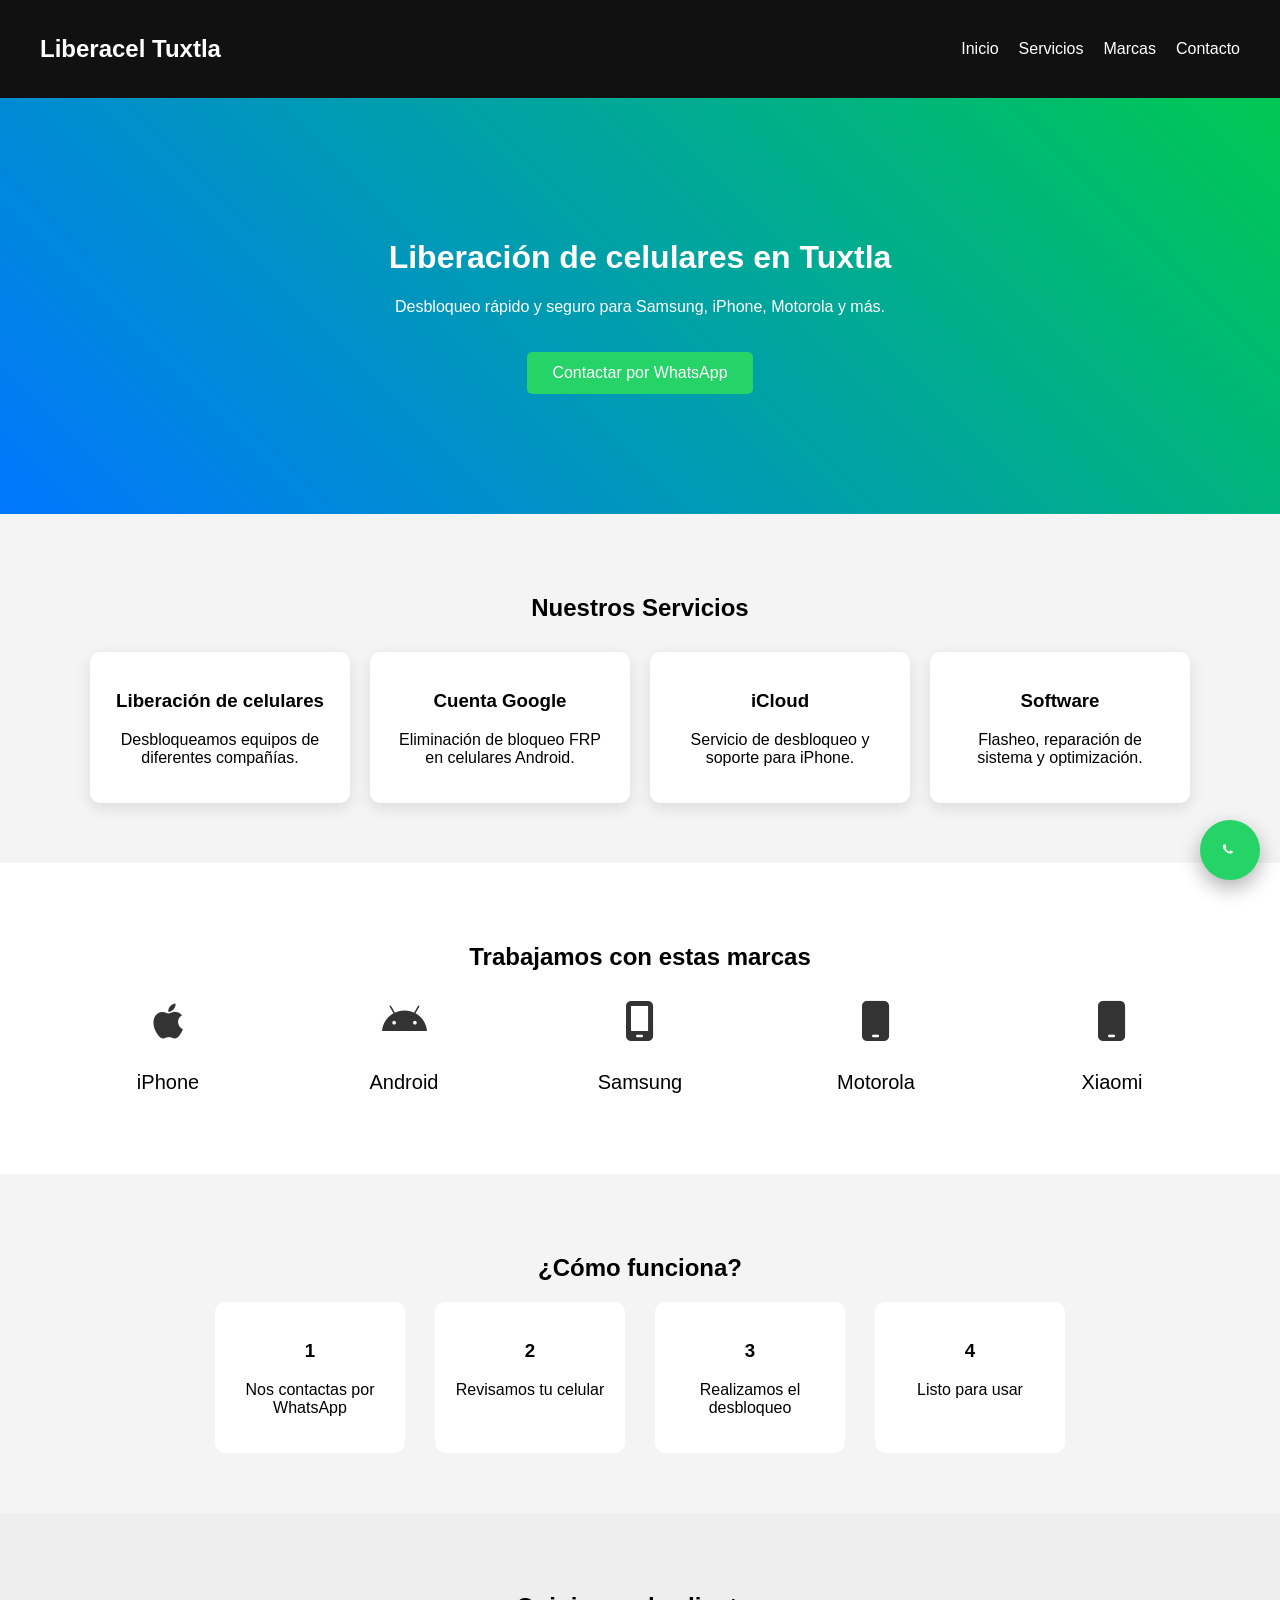
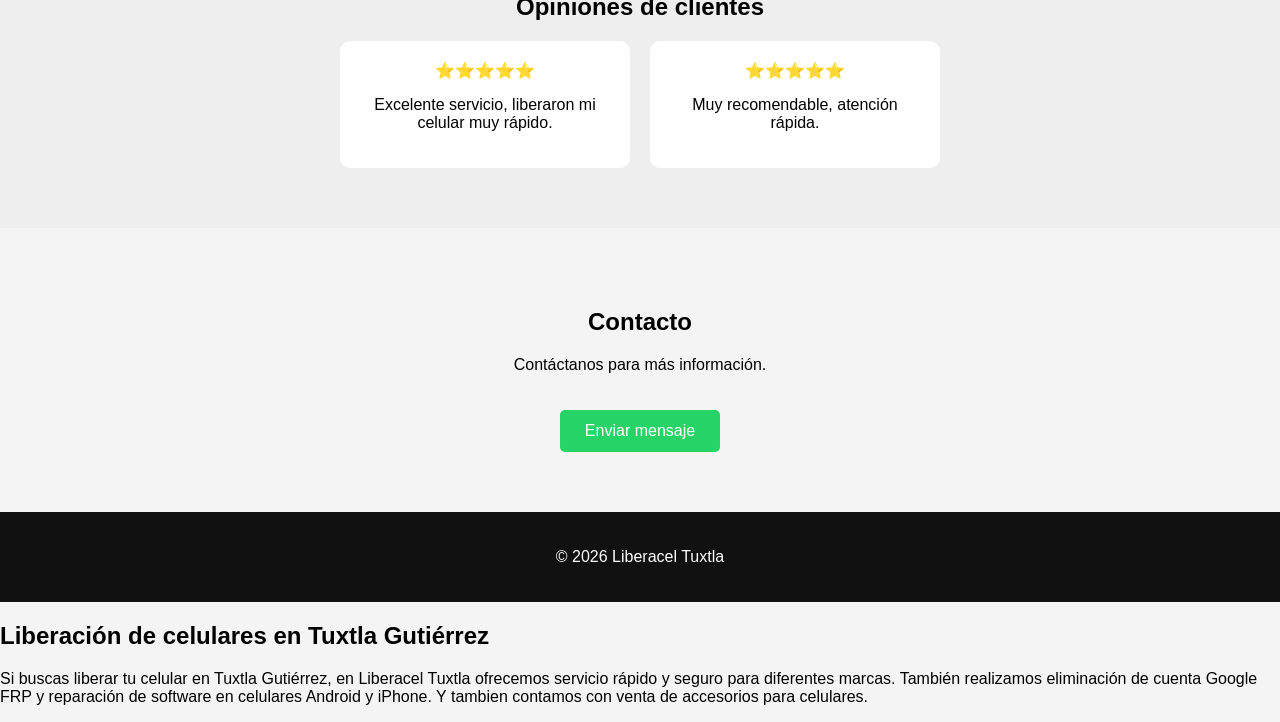
<file: index.html>
<!DOCTYPE html>
<html lang="es">

<head>
<meta charset="UTF-8">
<meta name="viewport" content="width=device-width, initial-scale=1.0">
<meta name="robots" content="index, follow">

<title>Liberación de celulares en Tuxtla | Liberacel Tuxtla</title>

<meta name="description"
content="Liberación de celulares en Tuxtla Gutiérrez. Servicio rápido para Samsung, iPhone, Motorola y Xiaomi. Eliminación de cuenta Google y reparación de software.">

<meta name="keywords"
content="liberar celular Tuxtla, liberación de celulares Tuxtla, quitar cuenta google Tuxtla, desbloqueo celular Tuxtla">

<meta name="author" content="Liberacel Tuxtla">

<link rel="stylesheet" href="styles.css">

<link rel="stylesheet"
href="https://cdnjs.cloudflare.com/ajax/libs/font-awesome/6.5.0/css/all.min.css">

</head>

<body>

<nav class="navbar">

<h2 class="logo">Liberacel Tuxtla</h2>

<ul class="menu">
<li><a href="#inicio">Inicio</a></li>
<li><a href="#servicios">Servicios</a></li>
<li><a href="#marcas">Marcas</a></li>
<li><a href="#contacto">Contacto</a></li>
</ul>

</nav>

<header id="inicio" class="hero">

<h1>Liberación de celulares en Tuxtla</h1>

<p>Desbloqueo rápido y seguro para Samsung, iPhone, Motorola y más.</p>

<a class="btn" href="https://wa.me/5219989542191">Contactar por WhatsApp</a>

</header>

<section id="servicios" class="servicios">

<h2>Nuestros Servicios</h2>

<div class="cards">

<a href="liberacion.html" class="card">
<h3>Liberación de celulares</h3>
<p>Desbloqueamos equipos de diferentes compañías.</p>
</a>

<a href="cuenta-google.html" class="card">
<h3>Cuenta Google</h3>
<p>Eliminación de bloqueo FRP en celulares Android.</p>
</a>

<a href="icloud.html" class="card">
<h3>iCloud</h3>
<p>Servicio de desbloqueo y soporte para iPhone.</p>
</a>

<a href="software.html" class="card">
<h3>Software</h3>
<p>Flasheo, reparación de sistema y optimización.</p>
</a>

</div>

</section>

<section id="marcas" class="marcas">

<h2>Trabajamos con estas marcas</h2>

<div class="marcas-grid">

<div class="marca">
<i class="fa-brands fa-apple"></i>
<p>iPhone</p>
</div>

<div class="marca">
<i class="fa-brands fa-android"></i>
<p>Android</p>
</div>

<div class="marca">
<i class="fa-solid fa-mobile-screen"></i>
<p>Samsung</p>
</div>

<div class="marca">
<i class="fa-solid fa-mobile"></i>
<p>Motorola</p>
</div>

<div class="marca">
<i class="fa-solid fa-mobile"></i>
<p>Xiaomi</p>
</div>

</div>

</section>

<section class="proceso">

<h2>¿Cómo funciona?</h2>

<div class="pasos">

<div class="paso">
<h3>1</h3>
<p>Nos contactas por WhatsApp</p>
</div>

<div class="paso">
<h3>2</h3>
<p>Revisamos tu celular</p>
</div>

<div class="paso">
<h3>3</h3>
<p>Realizamos el desbloqueo</p>
</div>

<div class="paso">
<h3>4</h3>
<p>Listo para usar</p>
</div>

</div>

</section>

<section class="testimonios">

<h2>Opiniones de clientes</h2>

<div class="reviews">

<div class="review">
⭐⭐⭐⭐⭐
<p>Excelente servicio, liberaron mi celular muy rápido.</p>
</div>

<div class="review">
⭐⭐⭐⭐⭐
<p>Muy recomendable, atención rápida.</p>
</div>

</div>

</section>

<section id="contacto" class="contacto">

<h2>Contacto</h2>

<p>Contáctanos para más información.</p>

<a class="btn" href="https://wa.me/5219989542191">Enviar mensaje</a>

</section>

<footer>

<p>© 2026 Liberacel Tuxtla</p>

</footer>

<a href="https://wa.me/5219989542191" class="whatsapp-float" target="_blank">
<svg viewBox="0 0 32 32" width="28" height="28">
<path fill="white" d="M19.11 17.38c-.29-.15-1.72-.85-1.99-.95-.27-.1-.46-.15-.66.15-.19.29-.76.95-.93 1.15-.17.19-.34.22-.63.07-.29-.15-1.24-.46-2.36-1.47-.87-.78-1.46-1.75-1.63-2.04-.17-.29-.02-.45.13-.6.13-.13.29-.34.44-.51.15-.17.19-.29.29-.49.1-.19.05-.36-.02-.51-.07-.15-.66-1.6-.91-2.19-.24-.58-.49-.5-.66-.51h-.56c-.19 0-.49.07-.75.36-.26.29-.98.96-.98 2.34 0 1.38 1.01 2.71 1.15 2.9.15.19 1.98 3.02 4.8 4.23.67.29 1.19.46 1.6.59.67.21 1.27.18 1.75.11.53-.08 1.72-.7 1.96-1.38.24-.68.24-1.26.17-1.38-.07-.12-.26-.19-.56-.34z"/>
</svg>
</a>

<section class="seo">

<h2>Liberación de celulares en Tuxtla Gutiérrez</h2>

<p>
Si buscas liberar tu celular en Tuxtla Gutiérrez, en Liberacel Tuxtla
ofrecemos servicio rápido y seguro para diferentes marcas.
También realizamos eliminación de cuenta Google FRP y reparación
de software en celulares Android y iPhone.
Y tambien contamos con venta de accesorios para celulares.
</p>

</section>

<script src="script.js"></script>

</body>
</html>
</html>
</file>
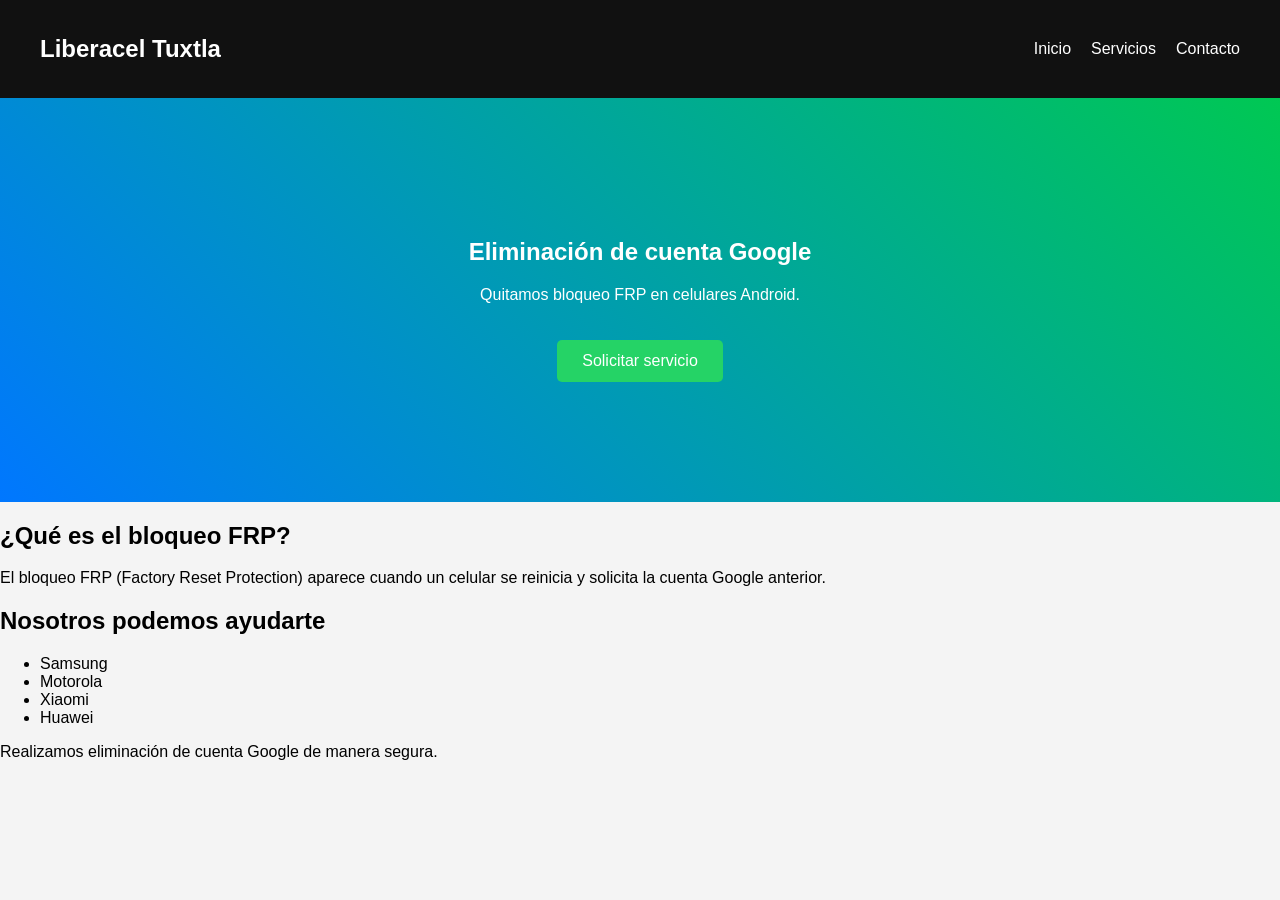
<file: cuenta-google.html>
<!DOCTYPE html>
<html lang="es">

<head>

<meta charset="UTF-8">
<meta name="viewport" content="width=device-width, initial-scale=1.0">

<title>Eliminar cuenta Google FRP | Liberacel Tuxtla</title>

<meta name="description" content="Eliminación de cuenta Google FRP en celulares Android en Tuxtla. Servicio rápido y seguro.">

<link rel="stylesheet" href="styles.css">

</head>

<body>

<nav class="navbar">
<h2 class="logo">Liberacel Tuxtla</h2>

<ul class="menu">
<li><a href="index.html">Inicio</a></li>
<li><a href="index.html#servicios">Servicios</a></li>
<li><a href="index.html#contacto">Contacto</a></li>
</ul>
</nav>

<section class="hero">

<h1>Eliminación de cuenta Google</h1>

<p>Quitamos bloqueo FRP en celulares Android.</p>

<a class="btn" href="https://wa.me/5219989542191">
Solicitar servicio
</a>

</section>

<section class="contenido">

<h2>¿Qué es el bloqueo FRP?</h2>

<p>
El bloqueo FRP (Factory Reset Protection) aparece cuando un celular se reinicia
y solicita la cuenta Google anterior.
</p>

<h2>Nosotros podemos ayudarte</h2>

<ul>
<li>Samsung</li>
<li>Motorola</li>
<li>Xiaomi</li>
<li>Huawei</li>
</ul>

<p>
Realizamos eliminación de cuenta Google de manera segura.
</p>

</section>

</body>
</html>
</file>
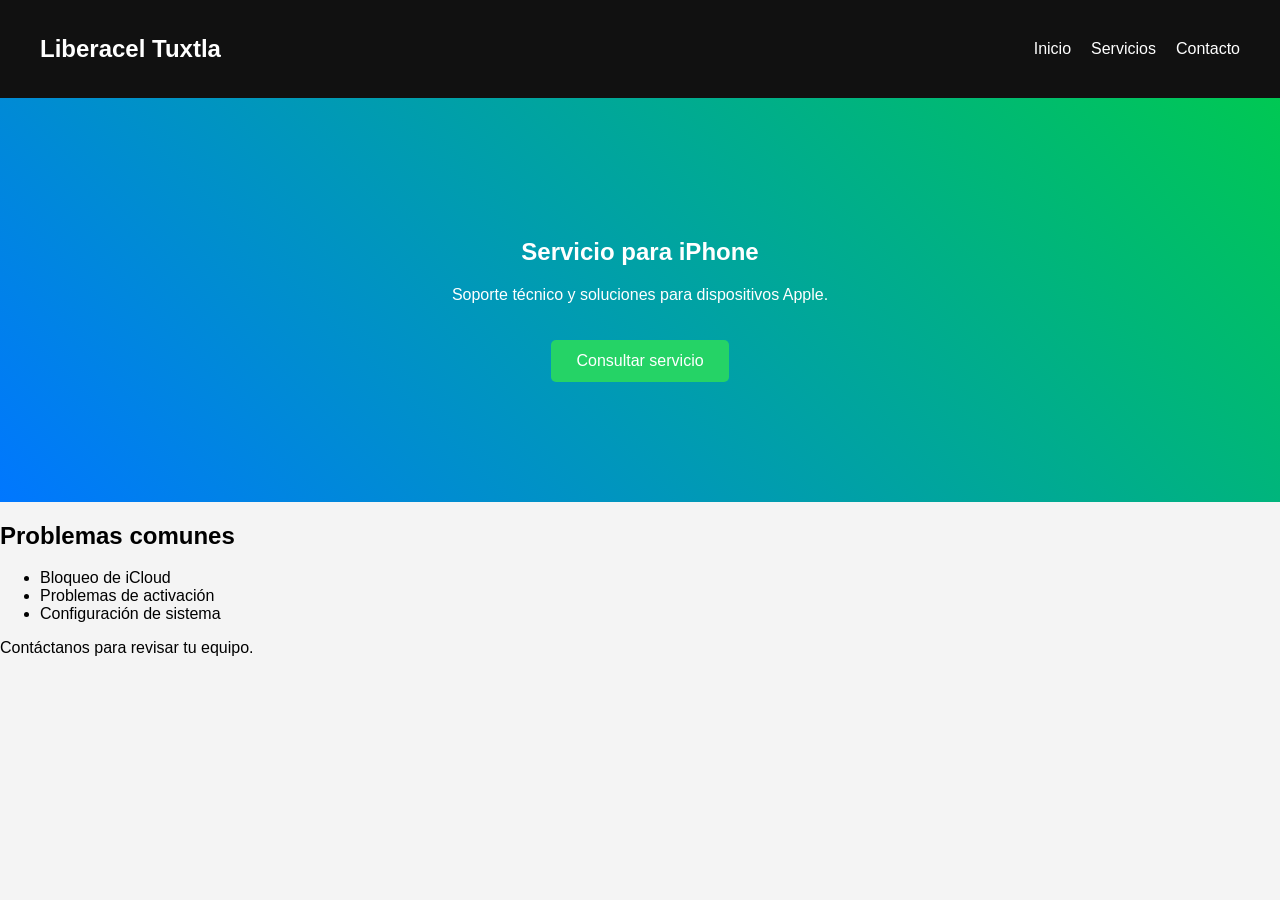
<file: icloud.html>
<!DOCTYPE html>
<html lang="es">

<head>

<meta charset="UTF-8">
<meta name="viewport" content="width=device-width, initial-scale=1.0">

<title>Desbloqueo iCloud en Tuxtla | Liberacel Tuxtla</title>

<meta name="description" content="Servicio de desbloqueo iCloud y soporte para iPhone en Tuxtla.">

<link rel="stylesheet" href="styles.css">

</head>

<body>

<nav class="navbar">
<h2 class="logo">Liberacel Tuxtla</h2>

<ul class="menu">
<li><a href="index.html">Inicio</a></li>
<li><a href="index.html#servicios">Servicios</a></li>
<li><a href="index.html#contacto">Contacto</a></li>
</ul>
</nav>

<section class="hero">

<h1>Servicio para iPhone</h1>

<p>Soporte técnico y soluciones para dispositivos Apple.</p>

<a class="btn" href="https://wa.me/5219989542191">
Consultar servicio
</a>

</section>

<section class="contenido">

<h2>Problemas comunes</h2>

<ul>
<li>Bloqueo de iCloud</li>
<li>Problemas de activación</li>
<li>Configuración de sistema</li>
</ul>

<p>
Contáctanos para revisar tu equipo.
</p>

</section>

</body>
</html>
</file>
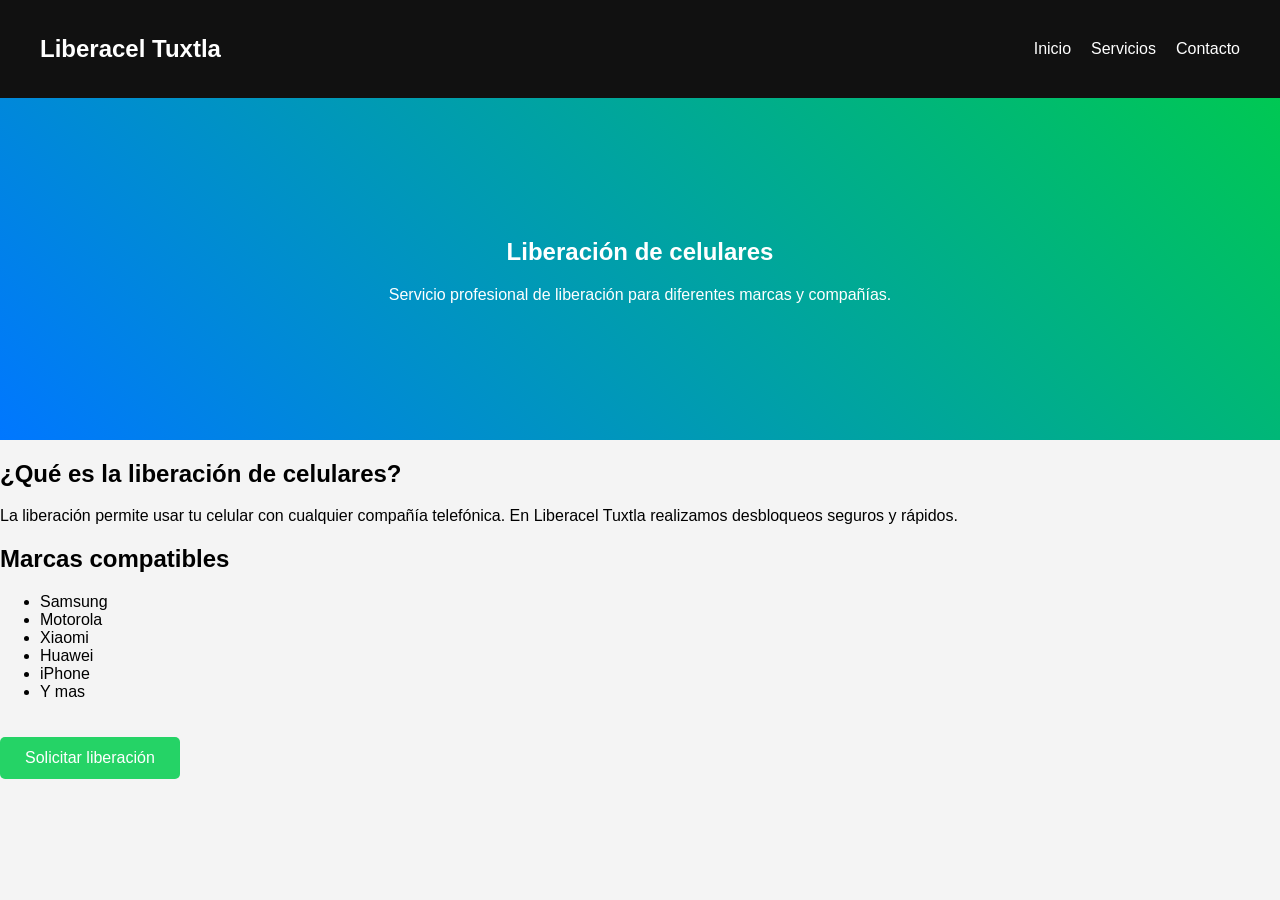
<file: liberacion.html>
<!DOCTYPE html>
<html lang="es">

<head>

<meta charset="UTF-8">
<meta name="viewport" content="width=device-width, initial-scale=1.0">

<title>Liberación de celulares en Tuxtla</title>

<link rel="stylesheet" href="styles.css">

</head>

<body>

<nav class="navbar">

<h2 class="logo">Liberacel Tuxtla</h2>

<ul class="menu">
<li><a href="index.html">Inicio</a></li>
<li><a href="index.html#servicios">Servicios</a></li>
<li><a href="index.html#contacto">Contacto</a></li>
</ul>

</nav>

<section class="hero">

<h1>Liberación de celulares</h1>

<p>Servicio profesional de liberación para diferentes marcas y compañías.</p>

</section>

<section class="contenido">

<h2>¿Qué es la liberación de celulares?</h2>

<p>
La liberación permite usar tu celular con cualquier compañía telefónica.
En Liberacel Tuxtla realizamos desbloqueos seguros y rápidos.
</p>

<h2>Marcas compatibles</h2>

<ul>
<li>Samsung</li>
<li>Motorola</li>
<li>Xiaomi</li>
<li>Huawei</li>
<li>iPhone</li>
<li>Y mas</li>
</ul>

<a class="btn" href="https://wa.me/5219610000000">
Solicitar liberación
</a>

</section>

</body>

</html>
</file>
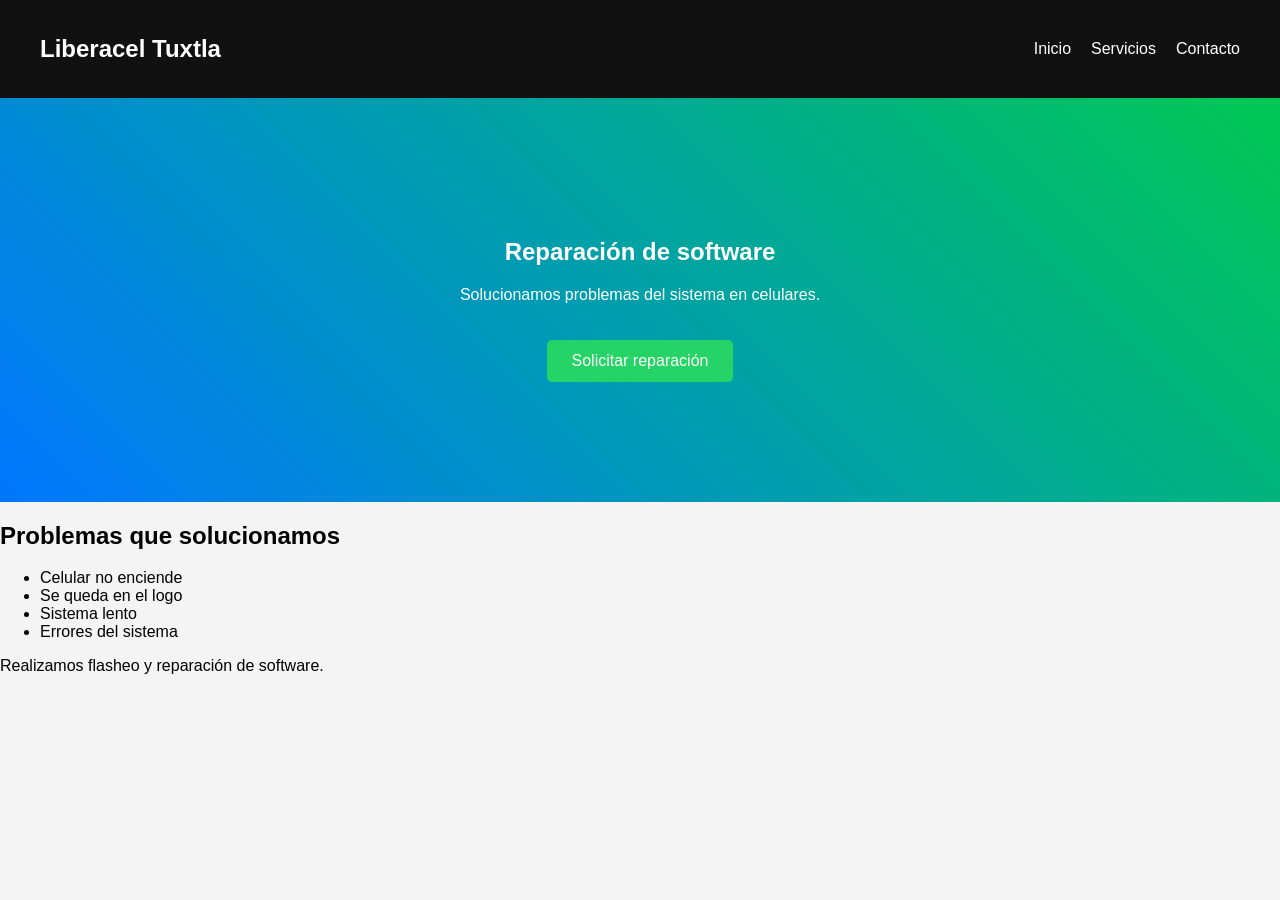
<file: software.html>
<!DOCTYPE html>
<html lang="es">

<head>

<meta charset="UTF-8">
<meta name="viewport" content="width=device-width, initial-scale=1.0">

<title>Reparación de software de celulares | Liberacel Tuxtla</title>

<meta name="description" content="Flasheo y reparación de software de celulares en Tuxtla.">

<link rel="stylesheet" href="styles.css">

</head>

<body>

<nav class="navbar">
<h2 class="logo">Liberacel Tuxtla</h2>

<ul class="menu">
<li><a href="index.html">Inicio</a></li>
<li><a href="index.html#servicios">Servicios</a></li>
<li><a href="index.html#contacto">Contacto</a></li>
</ul>
</nav>

<section class="hero">

<h1>Reparación de software</h1>

<p>Solucionamos problemas del sistema en celulares.</p>

<a class="btn" href="https://wa.me/5219989542191">
Solicitar reparación
</a>

</section>

<section class="contenido">

<h2>Problemas que solucionamos</h2>

<ul>
<li>Celular no enciende</li>
<li>Se queda en el logo</li>
<li>Sistema lento</li>
<li>Errores del sistema</li>
</ul>

<p>
Realizamos flasheo y reparación de software.
</p>

</section>

</body>
</html>
</file>
<file: styles.css>
body{
font-family:Arial;
margin:0;
background:#f4f4f4;
}

.navbar{
display:flex;
justify-content:space-between;
align-items:center;
padding:15px 40px;
background:#111;
color:white;
}

.menu{
display:flex;
list-style:none;
}

.menu li{
margin-left:20px;
}

.menu a{
color:white;
text-decoration:none;
}

.hero{
text-align:center;
padding:120px 20px;
background:linear-gradient(45deg,#0077ff,#00c853);
color:white;
}

.btn{
display:inline-block;
margin-top:20px;
padding:12px 25px;
background:#25D366;
color:white;
text-decoration:none;
border-radius:5px;
}

.servicios{
padding:60px 20px;
text-align:center;
}

.cards{
display:flex;
justify-content:center;
flex-wrap:wrap;
gap:20px;
margin-top:30px;
}

.card{
background:white;
padding:20px;
width:220px;
border-radius:10px;
box-shadow:0 5px 15px rgba(0,0,0,0.1);
}

.marcas{
padding:60px;
text-align:center;
background:white;
}

.marcas-grid{
display:grid;
grid-template-columns:repeat(auto-fit,minmax(120px,1fr));
gap:20px;
margin-top:30px;
}

.proceso{
padding:60px;
text-align:center;
}

.pasos{
display:flex;
justify-content:center;
gap:30px;
flex-wrap:wrap;
}

.paso{
background:white;
padding:20px;
border-radius:10px;
width:150px;
}

.testimonios{
padding:60px;
background:#eee;
text-align:center;
}

.reviews{
display:flex;
justify-content:center;
gap:20px;
flex-wrap:wrap;
}

.review{
background:white;
padding:20px;
border-radius:10px;
width:250px;
}

.contacto{
padding:60px;
text-align:center;
}

footer{
background:#111;
color:white;
text-align:center;
padding:20px;
}

.whatsapp{
position:fixed;
bottom:20px;
right:20px;
background:#25D366;
color:white;
padding:15px;
border-radius:50px;
text-decoration:none;
font-weight:bold;
}
.whatsapp-float{
position:fixed;
bottom:20px;
right:20px;
width:60px;
height:60px;
background:#25D366;
border-radius:50%;
display:flex;
align-items:center;
justify-content:center;
box-shadow:0 8px 20px rgba(0,0,0,0.3);
transition:all 0.3s ease;
z-index:1000;
}

.whatsapp-float:hover{
transform:scale(1.1);
box-shadow:0 10px 25px rgba(0,0,0,0.4);
}
.whatsapp-float{
animation:pulse 2s infinite;
}

@keyframes pulse{
0%{
box-shadow:0 0 0 0 rgba(37,211,102,0.7);
}
70%{
box-shadow:0 0 0 15px rgba(37,211,102,0);
}
100%{
box-shadow:0 0 0 0 rgba(37,211,102,0);
}
}
.card{
background:white;
padding:20px;
width:220px;
border-radius:10px;
box-shadow:0 5px 15px rgba(0,0,0,0.1);
text-decoration:none;
color:black;
transition:0.3s;
}

.card:hover{
transform:translateY(-5px);
}
.marca{
text-align:center;
font-size:20px;
}

.marca i{
font-size:40px;
color:#333;
margin-bottom:10px;
}
</file>
